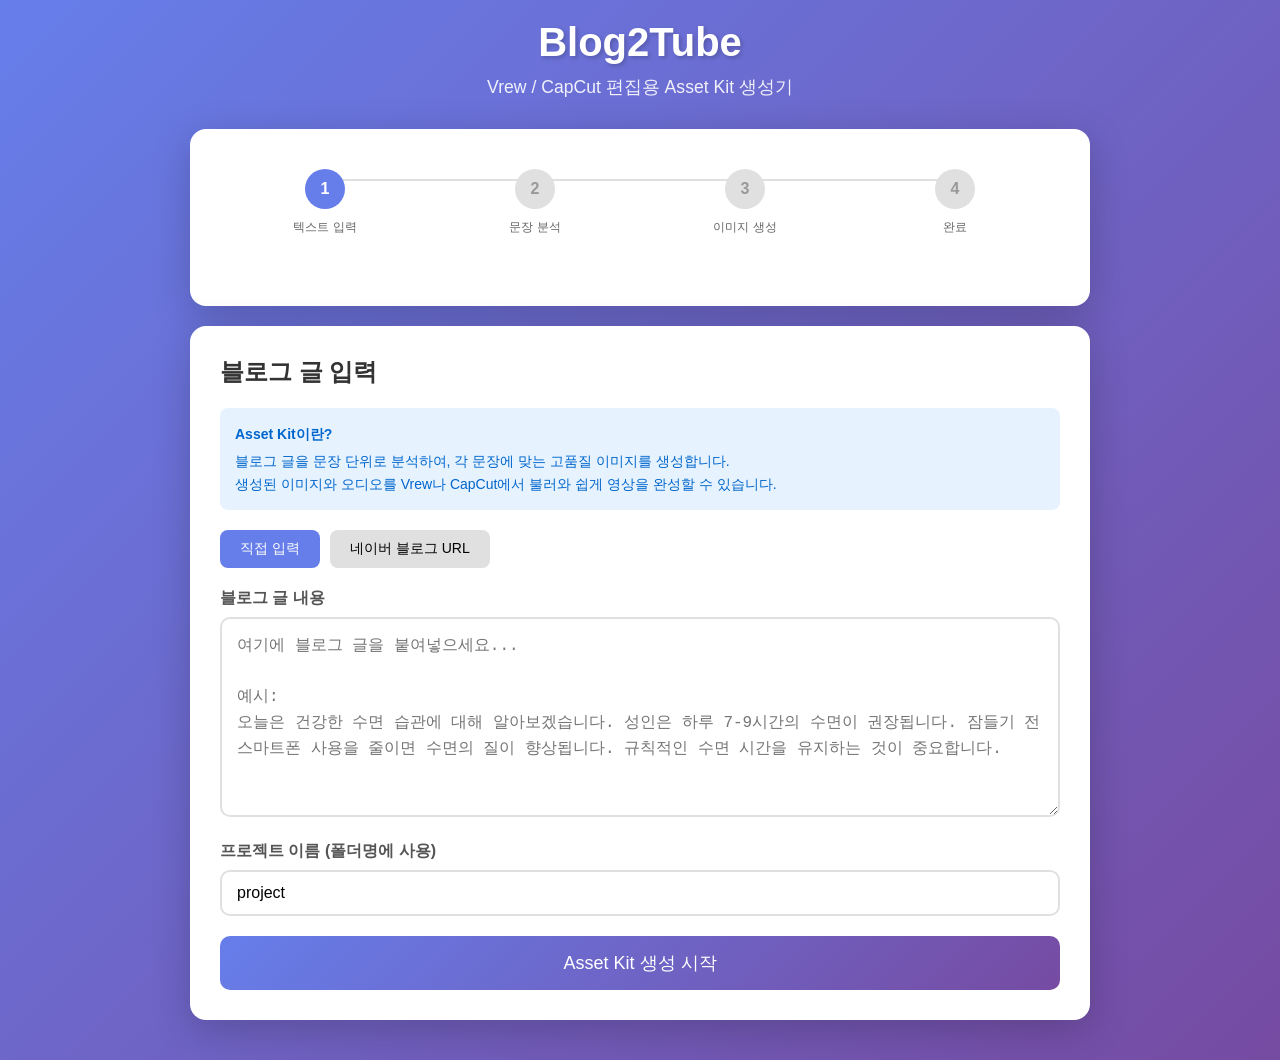
<file: static/index.html>
<!DOCTYPE html>
<html lang="ko">
<head>
    <meta charset="UTF-8">
    <meta name="viewport" content="width=device-width, initial-scale=1.0">
    <title>Blog2Tube - Asset Kit Generator</title>
    <style>
        * {
            margin: 0;
            padding: 0;
            box-sizing: border-box;
        }
        body {
            font-family: 'Segoe UI', Tahoma, Geneva, Verdana, sans-serif;
            background: linear-gradient(135deg, #667eea 0%, #764ba2 100%);
            min-height: 100vh;
            padding: 20px;
        }
        .container {
            max-width: 900px;
            margin: 0 auto;
        }
        h1 {
            color: white;
            text-align: center;
            margin-bottom: 10px;
            font-size: 2.5em;
            text-shadow: 2px 2px 4px rgba(0,0,0,0.2);
        }
        .subtitle {
            color: rgba(255,255,255,0.9);
            text-align: center;
            margin-bottom: 30px;
            font-size: 1.1em;
        }
        .card {
            background: white;
            border-radius: 16px;
            padding: 30px;
            margin-bottom: 20px;
            box-shadow: 0 10px 40px rgba(0,0,0,0.2);
        }
        .card h2 {
            color: #333;
            margin-bottom: 20px;
            font-size: 1.5em;
        }
        textarea {
            width: 100%;
            height: 200px;
            padding: 15px;
            border: 2px solid #e0e0e0;
            border-radius: 10px;
            font-size: 16px;
            resize: vertical;
            transition: border-color 0.3s;
            line-height: 1.6;
        }
        textarea:focus {
            outline: none;
            border-color: #667eea;
        }
        .input-group {
            margin-bottom: 20px;
        }
        label {
            display: block;
            margin-bottom: 8px;
            color: #555;
            font-weight: 600;
        }
        input[type="text"] {
            width: 100%;
            padding: 12px 15px;
            border: 2px solid #e0e0e0;
            border-radius: 10px;
            font-size: 16px;
        }
        input:focus {
            outline: none;
            border-color: #667eea;
        }
        .btn {
            background: linear-gradient(135deg, #667eea 0%, #764ba2 100%);
            color: white;
            border: none;
            padding: 15px 40px;
            font-size: 18px;
            border-radius: 10px;
            cursor: pointer;
            width: 100%;
            transition: transform 0.2s, box-shadow 0.2s;
        }
        .btn:hover {
            transform: translateY(-2px);
            box-shadow: 0 5px 20px rgba(102, 126, 234, 0.4);
        }
        .btn:disabled {
            background: #ccc;
            cursor: not-allowed;
            transform: none;
        }
        .btn-download {
            background: linear-gradient(135deg, #11998e 0%, #38ef7d 100%);
            margin-top: 15px;
        }
        .result {
            margin-top: 20px;
            padding: 20px;
            background: #f8f9fa;
            border-radius: 10px;
            display: none;
        }
        .result.show {
            display: block;
        }
        .result h3 {
            color: #333;
            margin-bottom: 15px;
        }
        .progress-container {
            margin: 20px 0;
        }
        .progress-bar {
            height: 30px;
            background: #e0e0e0;
            border-radius: 15px;
            overflow: hidden;
        }
        .progress-fill {
            height: 100%;
            background: linear-gradient(135deg, #667eea 0%, #764ba2 100%);
            transition: width 0.5s ease;
            display: flex;
            align-items: center;
            justify-content: center;
            color: white;
            font-weight: bold;
        }
        .progress-status {
            text-align: center;
            margin-top: 10px;
            color: #666;
            font-size: 14px;
        }
        .step-indicator {
            display: flex;
            justify-content: space-between;
            margin-bottom: 30px;
        }
        .step {
            flex: 1;
            text-align: center;
            padding: 10px;
            position: relative;
        }
        .step::after {
            content: '';
            position: absolute;
            top: 20px;
            right: -50%;
            width: 100%;
            height: 2px;
            background: #e0e0e0;
            z-index: 0;
        }
        .step:last-child::after {
            display: none;
        }
        .step-number {
            width: 40px;
            height: 40px;
            border-radius: 50%;
            background: #e0e0e0;
            color: #999;
            display: flex;
            align-items: center;
            justify-content: center;
            margin: 0 auto 10px;
            font-weight: bold;
            position: relative;
            z-index: 1;
        }
        .step.active .step-number {
            background: #667eea;
            color: white;
        }
        .step.completed .step-number {
            background: #38ef7d;
            color: white;
        }
        .step-label {
            font-size: 12px;
            color: #666;
        }
        .error {
            background: #ffe6e6;
            color: #cc0000;
            padding: 15px;
            border-radius: 8px;
            margin-top: 15px;
        }
        .success {
            background: #e6ffe6;
            color: #008800;
            padding: 15px;
            border-radius: 8px;
            margin-top: 15px;
        }
        .info-box {
            background: #e6f3ff;
            color: #0066cc;
            padding: 15px;
            border-radius: 8px;
            margin-bottom: 20px;
            font-size: 14px;
            line-height: 1.6;
        }
        .info-box strong {
            display: block;
            margin-bottom: 5px;
        }
        .file-list {
            background: white;
            border-radius: 8px;
            padding: 15px;
            margin-top: 15px;
        }
        .file-item {
            display: flex;
            justify-content: space-between;
            align-items: center;
            padding: 10px;
            border-bottom: 1px solid #eee;
        }
        .file-item:last-child {
            border-bottom: none;
        }
        .file-name {
            font-weight: 500;
            color: #333;
        }
        .file-size {
            color: #888;
            font-size: 12px;
        }
        .stats {
            display: flex;
            gap: 20px;
            margin: 20px 0;
            flex-wrap: wrap;
        }
        .stat {
            background: #667eea;
            color: white;
            padding: 15px 20px;
            border-radius: 8px;
            flex: 1;
            min-width: 120px;
            text-align: center;
        }
        .stat-value {
            font-size: 24px;
            font-weight: bold;
        }
        .stat-label {
            font-size: 12px;
            opacity: 0.8;
        }
        .tabs {
            display: flex;
            gap: 10px;
            margin-bottom: 20px;
        }
        .tab {
            padding: 10px 20px;
            background: #e0e0e0;
            border: none;
            border-radius: 8px;
            cursor: pointer;
            font-size: 14px;
        }
        .tab.active {
            background: #667eea;
            color: white;
        }
        .tab-content {
            display: none;
        }
        .tab-content.active {
            display: block;
        }
    </style>
</head>
<body>
    <div class="container">
        <h1>Blog2Tube</h1>
        <p class="subtitle">Vrew / CapCut 편집용 Asset Kit 생성기</p>

        <!-- 단계 표시 -->
        <div class="card">
            <div class="step-indicator">
                <div class="step active" id="step1">
                    <div class="step-number">1</div>
                    <div class="step-label">텍스트 입력</div>
                </div>
                <div class="step" id="step2">
                    <div class="step-number">2</div>
                    <div class="step-label">문장 분석</div>
                </div>
                <div class="step" id="step3">
                    <div class="step-number">3</div>
                    <div class="step-label">이미지 생성</div>
                </div>
                <div class="step" id="step4">
                    <div class="step-number">4</div>
                    <div class="step-label">완료</div>
                </div>
            </div>
        </div>

        <!-- 입력 카드 -->
        <div class="card" id="inputCard">
            <h2>블로그 글 입력</h2>

            <div class="info-box">
                <strong>Asset Kit이란?</strong>
                블로그 글을 문장 단위로 분석하여, 각 문장에 맞는 고품질 이미지를 생성합니다.<br>
                생성된 이미지와 오디오를 Vrew나 CapCut에서 불러와 쉽게 영상을 완성할 수 있습니다.
            </div>

            <div class="tabs">
                <button class="tab active" onclick="showTab('manual')">직접 입력</button>
                <button class="tab" onclick="showTab('crawl')">네이버 블로그 URL</button>
            </div>

            <div id="manual-tab" class="tab-content active">
                <div class="input-group">
                    <label>블로그 글 내용</label>
                    <textarea id="blogContent" placeholder="여기에 블로그 글을 붙여넣으세요...

예시:
오늘은 건강한 수면 습관에 대해 알아보겠습니다. 성인은 하루 7-9시간의 수면이 권장됩니다. 잠들기 전 스마트폰 사용을 줄이면 수면의 질이 향상됩니다. 규칙적인 수면 시간을 유지하는 것이 중요합니다."></textarea>
                </div>
            </div>

            <div id="crawl-tab" class="tab-content">
                <div class="input-group">
                    <label>네이버 블로그 URL</label>
                    <input type="text" id="blogUrl" placeholder="https://blog.naver.com/...">
                </div>
                <button class="btn" onclick="crawlBlog()" style="margin-bottom:20px; background: linear-gradient(135deg, #11998e 0%, #38ef7d 100%);">
                    블로그 가져오기
                </button>
            </div>

            <div class="input-group">
                <label>프로젝트 이름 (폴더명에 사용)</label>
                <input type="text" id="projectName" placeholder="예: 수면습관_영상" value="project">
            </div>

            <button class="btn" id="generateBtn" onclick="startGeneration()">
                Asset Kit 생성 시작
            </button>
        </div>

        <!-- 진행 상황 카드 -->
        <div class="card result" id="progressCard">
            <h2>Asset Kit 생성 중...</h2>
            <div class="progress-container">
                <div class="progress-bar">
                    <div class="progress-fill" id="progressFill" style="width: 0%">0%</div>
                </div>
                <div class="progress-status" id="progressStatus">시작 중...</div>
            </div>
        </div>

        <!-- 완료 카드 -->
        <div class="card result" id="completeCard">
            <h2>Asset Kit 생성 완료!</h2>
            <div class="success" id="successMessage">파일이 성공적으로 생성되었습니다.</div>

            <div class="stats" id="resultStats"></div>

            <div class="file-list" id="fileList">
                <h3 style="margin-bottom:15px;">생성된 파일</h3>
                <div id="fileItems"></div>
            </div>

            <button class="btn btn-download" id="downloadBtn" onclick="downloadAssets()">
                ZIP 파일 다운로드
            </button>

            <button class="btn" onclick="resetAll()" style="margin-top:10px; background: #888;">
                새로 만들기
            </button>
        </div>

        <!-- 에러 카드 -->
        <div class="card result" id="errorCard">
            <h2>오류 발생</h2>
            <div class="error" id="errorMessage"></div>
            <button class="btn" onclick="resetAll()" style="margin-top:15px;">
                처음부터 다시
            </button>
        </div>
    </div>

    <script>
        let currentJobId = null;
        let progressInterval = null;

        function showTab(tab) {
            document.querySelectorAll('.tab').forEach(t => t.classList.remove('active'));
            document.querySelectorAll('.tab-content').forEach(c => c.classList.remove('active'));
            event.target.classList.add('active');
            document.getElementById(tab + '-tab').classList.add('active');
        }

        function setStep(stepNum) {
            document.querySelectorAll('.step').forEach((s, i) => {
                s.classList.remove('active', 'completed');
                if (i + 1 < stepNum) s.classList.add('completed');
                if (i + 1 === stepNum) s.classList.add('active');
            });
        }

        function hideAllResults() {
            document.querySelectorAll('.result').forEach(r => r.classList.remove('show'));
        }

        function showError(message) {
            hideAllResults();
            document.getElementById('errorMessage').textContent = message;
            document.getElementById('errorCard').classList.add('show');
            document.getElementById('generateBtn').disabled = false;
            document.getElementById('generateBtn').textContent = 'Asset Kit 생성 시작';
        }

        function resetAll() {
            hideAllResults();
            setStep(1);
            document.getElementById('generateBtn').disabled = false;
            document.getElementById('generateBtn').textContent = 'Asset Kit 생성 시작';
            if (progressInterval) clearInterval(progressInterval);
            currentJobId = null;
        }

        async function crawlBlog() {
            const url = document.getElementById('blogUrl').value;
            if (!url.trim()) {
                alert('블로그 URL을 입력해주세요.');
                return;
            }

            try {
                const response = await fetch(`/crawl-blog?url=${encodeURIComponent(url)}`, {
                    method: 'POST'
                });
                const data = await response.json();

                if (response.ok) {
                    document.getElementById('blogContent').value = data.content;
                    document.getElementById('projectName').value = data.title.substring(0, 20);
                    showTab('manual');
                    document.querySelector('.tab').click();
                    alert(`"${data.title}" 블로그를 가져왔습니다!`);
                } else {
                    alert(`오류: ${data.detail}`);
                }
            } catch (error) {
                alert(`네트워크 오류: ${error.message}`);
            }
        }

        async function startGeneration() {
            const content = document.getElementById('blogContent').value;
            const projectName = document.getElementById('projectName').value || 'project';

            if (!content.trim()) {
                alert('블로그 글 내용을 입력해주세요.');
                return;
            }

            // 시작
            setStep(2);
            hideAllResults();
            document.getElementById('progressCard').classList.add('show');
            document.getElementById('generateBtn').disabled = true;
            document.getElementById('generateBtn').textContent = '생성 중...';

            try {
                const response = await fetch('/generate-assets', {
                    method: 'POST',
                    headers: { 'Content-Type': 'application/json' },
                    body: JSON.stringify({
                        text: content,
                        project_name: projectName
                    })
                });

                const data = await response.json();

                if (response.ok && data.job_id) {
                    currentJobId = data.job_id;
                    startProgressPolling();
                } else {
                    showError(data.detail || 'Asset Kit 생성 시작 실패');
                }
            } catch (error) {
                showError(`네트워크 오류: ${error.message}`);
            }
        }

        function startProgressPolling() {
            progressInterval = setInterval(async () => {
                try {
                    const response = await fetch(`/assets/progress/${currentJobId}`);
                    const data = await response.json();

                    if (response.ok) {
                        updateProgress(data);

                        // 단계 업데이트
                        if (data.progress > 30 && data.progress <= 75) {
                            setStep(3);
                        } else if (data.progress > 75) {
                            setStep(4);
                        }

                        if (data.status === 'completed') {
                            clearInterval(progressInterval);
                            showComplete(data);
                        } else if (data.status === 'error') {
                            clearInterval(progressInterval);
                            showError(data.error || data.step || 'Asset Kit 생성 중 오류 발생');
                        }
                    }
                } catch (error) {
                    console.error('Progress check failed:', error);
                }
            }, 2000);
        }

        function updateProgress(data) {
            const progress = data.progress || 0;
            document.getElementById('progressFill').style.width = progress + '%';
            document.getElementById('progressFill').textContent = progress + '%';
            document.getElementById('progressStatus').textContent = data.step || '처리 중...';
        }

        async function showComplete(data) {
            setStep(4);
            hideAllResults();
            document.getElementById('completeCard').classList.add('show');
            document.getElementById('generateBtn').disabled = false;
            document.getElementById('generateBtn').textContent = 'Asset Kit 생성 시작';

            // 파일 목록 가져오기
            try {
                const response = await fetch(`/assets/files/${currentJobId}`);
                const filesData = await response.json();

                if (response.ok) {
                    // 통계 표시
                    const imageCount = filesData.files.filter(f => f.name.endsWith('.png')).length;
                    const hasAudio = filesData.files.some(f => f.name.endsWith('.mp3'));

                    document.getElementById('resultStats').innerHTML = `
                        <div class="stat">
                            <div class="stat-value">${imageCount}</div>
                            <div class="stat-label">이미지</div>
                        </div>
                        <div class="stat">
                            <div class="stat-value">${hasAudio ? '1' : '0'}</div>
                            <div class="stat-label">오디오</div>
                        </div>
                        <div class="stat">
                            <div class="stat-value">${filesData.total}</div>
                            <div class="stat-label">총 파일</div>
                        </div>
                    `;

                    // 파일 목록 표시
                    let filesHtml = '';
                    filesData.files.forEach(file => {
                        const sizeKB = (file.size / 1024).toFixed(1);
                        filesHtml += `
                            <div class="file-item">
                                <span class="file-name">${file.name}</span>
                                <span class="file-size">${sizeKB} KB</span>
                            </div>
                        `;
                    });
                    document.getElementById('fileItems').innerHTML = filesHtml;

                    document.getElementById('successMessage').textContent =
                        `${filesData.output_dir} 폴더에 파일이 생성되었습니다.`;
                }
            } catch (error) {
                console.error('Failed to fetch file list:', error);
            }
        }

        function downloadAssets() {
            if (currentJobId) {
                window.open(`/assets/download/${currentJobId}`, '_blank');
            }
        }
    </script>
</body>
</html>
</file>
